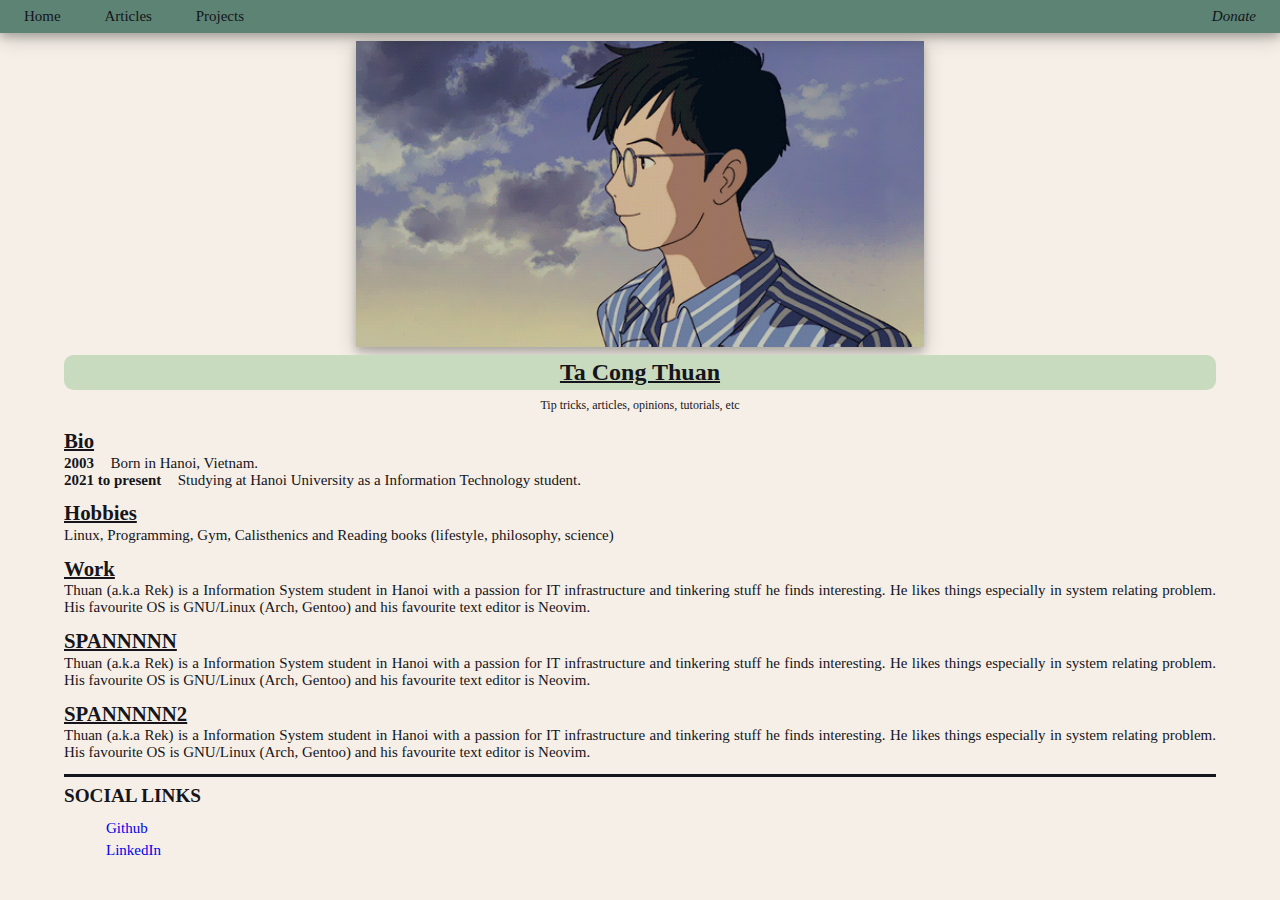
<file: index.html>
<!DOCTYPE html>
<html lang="en">
    <head>
        <title>Rek</title>
        <meta charset="UTF-8">
        <meta name="viewport" content="width=device-width, initial-scale=1">
        <link href="assets/style.css" rel="stylesheet">
    </head>

    <body>
        <div id="header">
            <div id="navbar">
                <ul class="menu">
                    <li><a id=home href="/">Home</a></li>
                    <li><a href="articles/">Articles</a></li>
                    <li><a href="projects/">Projects</a></li>
                </ul>
                <div id="donate">
                    <a href="donate/"><i>Donate</i></a>
                </div>
                
        </div> 
        <div id="main">
            <div id="content">
                <div class="greeting">
                    <div id="greet-img">
                        <img src="assets/images/yutaka.gif" title="Yutaka Matsuno from Ocean Waves" alt="Yutaka Matsuno from Ocean Waves">
                    </div>
                    <div  id="greet-title">
                        <p>Ta Cong Thuan</p>
                        <div id="greet-subtitle">
                            <p>Tip tricks, articles, opinions, tutorials, etc</p>
                        </div>
                    </div>
                </div>
                <div class="title">
                    <div class="title" id="title-1">
                        <h3 class="head-sub-subtitle">Bio</h3>
                        <div ><span class="time-year">2003</span>
                            Born in Hanoi, Vietnam.
                        </div>
                        <div ><span class="time-year">2021 to present</span>
                            Studying at Hanoi University as a Information Technology student.
                        </div>
                    </div>
                    <div class="title" id="title-2">
                        <h3 class="head-sub-subtitle">Hobbies</h3>
                        <div>
                            <p>
                            Linux, Programming, Gym, Calisthenics and Reading books (lifestyle, philosophy, science) 
                            </p>
                        </div>
                    </div>
                    <div class="title" id="title-3">
                        <h3 class="head-sub-subtitle">Work</h3>
                        <div>
                            <p>
                            Thuan (a.k.a <span class="span-highlight">Rek</span>) is a Information System student in Hanoi with a passion for IT infrastructure and tinkering stuff he finds interesting. He likes things especially in system relating problem. His favourite OS is GNU/Linux (<span class="os">Arch</span>, <span class="os">Gentoo</span>) and his favourite text editor is Neovim.
                            </p>
                        </div>
                    </div>
                    <div class="title" id="title-3">
                        <h3 class="head-sub-subtitle">SPANNNNN</h3>
                        <div>
                            <p>
                            Thuan (a.k.a <span class="span-highlight">Rek</span>) is a Information System student in Hanoi with a passion for IT infrastructure and tinkering stuff he finds interesting. He likes things especially in system relating problem. His favourite OS is GNU/Linux (<span class="os">Arch</span>, <span class="os">Gentoo</span>) and his favourite text editor is Neovim.
                            </p>
                        </div>
                    </div>
                    <div class="title" id="title-3">
                        <h3 class="head-sub-subtitle">SPANNNNN2</h3>
                        <div>
                            <p>
                            Thuan (a.k.a <span class="span-highlight">Rek</span>) is a Information System student in Hanoi with a passion for IT infrastructure and tinkering stuff he finds interesting. He likes things especially in system relating problem. His favourite OS is GNU/Linux (<span class="os">Arch</span>, <span class="os">Gentoo</span>) and his favourite text editor is Neovim.
                            </p>
                        </div>
                    </div>
                </div>
            </div>
            <footer>
                <p id="foot-title">SOCIAL LINKS</p>
                <ul id="social">
                    <li><a target="_blank" href="https://github.com/rek3000">Github</a></li>
                    <li><a target="_blank" href="https://www.linkedin.com/in/rek3000/">LinkedIn</a></li>
                </ul>
            </footer>
        </div>
    </body>
</html>
</file>
<file: assets/style.css>
@import url("/assets/nav.css");
@import url("/assets/rules.css");

/* CONTENT */
#greet-img {
    padding: 0.5rem;
}

#greet-img > img{
    display: block;
    margin-left: auto;
    margin-right: auto;
    width: 50%;
    height: auto;
    border: 0 solid var(--bg-title);
    box-shadow: var(--base-shadow);
}

#greet-title {
    text-align: center;
}

#greet-title > p{
    text-align: center;
    text-decoration: underline 0.1rem;
    font-size: 1.5rem;
    font-weight: bold;
    width: 100%;
    background-color: var(--bg-title);
    border: 4px solid var(--bg-title);
    border-radius: 0.6rem;
}

#greet-subtitle {
    text-align: center;
    padding-top: 0.5rem;
    padding-bottom: 1rem;
    margin: 0rem;
}

#greet-subtitle > p{
    background-color: var(--bg-def);
    color: var(--fg-def);
    font-weight: normal;
    font-size: 0.8em;
}

.time-year {
    font-weight: bold;
    padding-right: 0.8rem;
}

.title {
    margin-bottom: 0.8rem;
    text-align: justify;
    hyphens: auto;
}

#title-2 > p {
    text-indent: 0.5rem;
}
#title-3 > p {
    text-indent: 0.5rem;
} 

#title-4 > ul > li {
    margin-bottom: 1rem;
}

#title-4 > ul > li > p {
    text-align: center;
    margin-bottom: 0.5rem;
}

#things-2 > p {
    border: 1px solid var(--fg-def);
    border-left: 0;
    border-right: 0;
    border-bottom: 0rem;
    padding-top: 1rem;

}
#things-2 > p > a{
    padding: 0rem 0.1rem;
}

#rices {
    display: flex;
    vertical-align: space-evenly;
    justify-content: center;
    background-color: var(--bg-def);
}

#rices > a {
    margin: 0;
    margin-left: 10px;
    padding-top: 5px;
    height: auto;
    box-shadow: 0 4px 8px 0 rgba(0, 0, 0, 0.2), 0 6px 20px 0 rgba(0, 0, 0, 0.19);
}

#rices > a > img{
    width: 100%;
    /* object-fit: fill; */
}

/* FOOTER */
footer {
    border: 3px solid var(--fg-def);
    border-left: 0;
    border-right: 0;
    border-bottom: 0;
    margin-inline: auto;
}

#foot-title {
    margin-top: 0.5rem;
    margin-bottom: 0.8rem;
    font-weight: bold;
    font-size: 1.2rem;
}

#social {
    margin: 0rem 2rem;
    background-color: var(--bg-def);
}

#social > li {
    margin-bottom: 5px;
}
#social > li > a{
    padding: 0 10px;
}

#social > li > a > p {
    box-shadow: var(--base-shadow);
}
</file>
